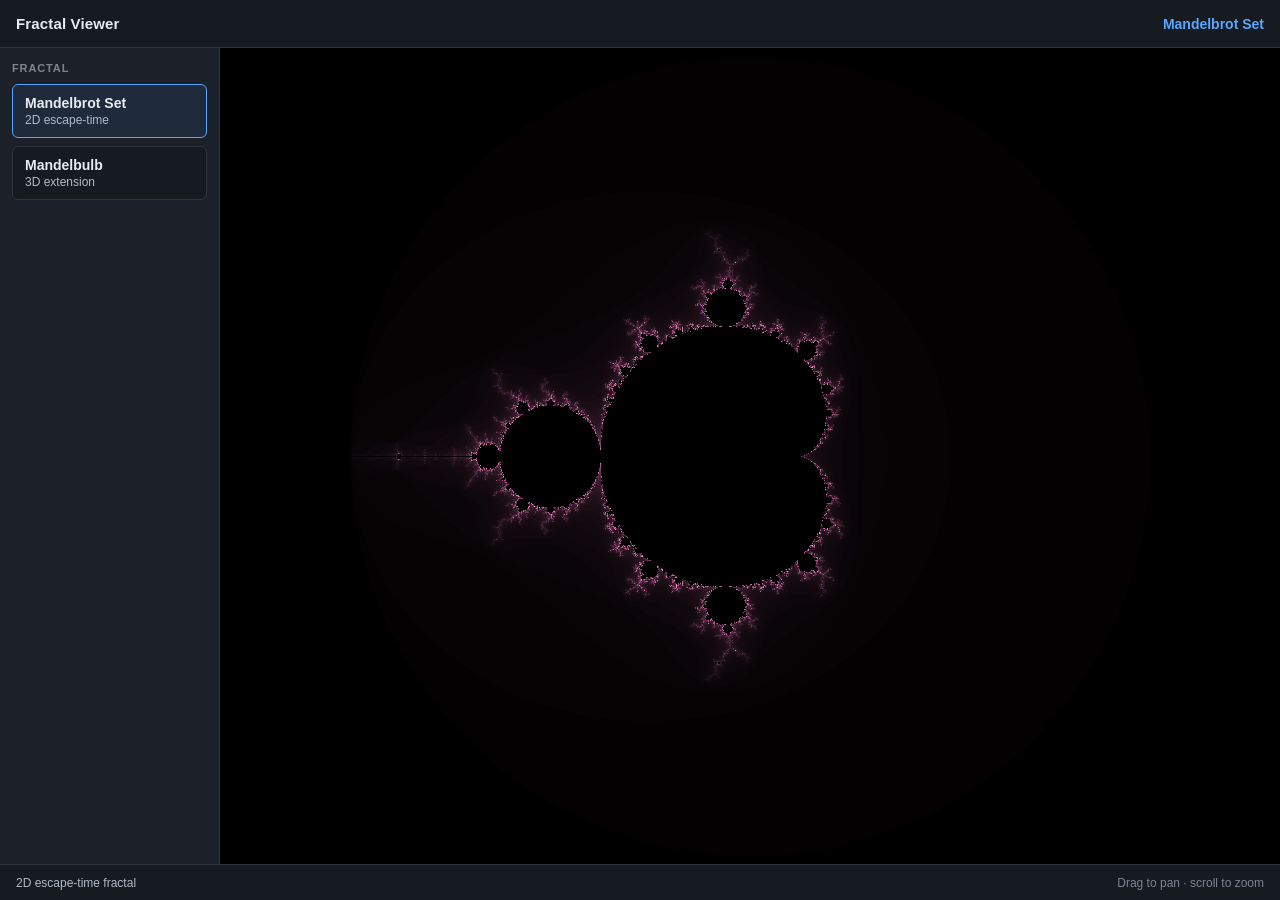
<file: index.html>
<!DOCTYPE html>
<html lang="en">
<head>
    <meta charset="UTF-8">
    <meta name="viewport" content="width=device-width, initial-scale=1.0">
    <title>Fractal Viewer</title>
    <link rel="stylesheet" href="styles.css">
</head>
<body>
    <div class="shell">
        <header class="titlebar">
            <h1>Fractal Viewer</h1>
            <p id="view-title" class="view-title">Mandelbrot Set</p>
        </header>

        <aside class="sidebar">
            <p class="sidebar-label" id="selector-label">Fractal</p>
            <div class="selector" role="radiogroup" aria-labelledby="selector-label">
                <button type="button" class="choice" role="radio" id="choice-mandelbrot" data-view="mandelbrot" aria-checked="true">
                    <span class="choice-name">Mandelbrot Set</span>
                    <span class="choice-meta">2D escape-time</span>
                </button>
                <button type="button" class="choice" role="radio" id="choice-mandelbulb" data-view="mandelbulb" aria-checked="false">
                    <span class="choice-name">Mandelbulb</span>
                    <span class="choice-meta">3D extension</span>
                </button>
            </div>
        </aside>

        <main class="stage">
            <iframe id="viewport" title="Mandelbrot Set" src="fractal.html"></iframe>
        </main>

        <footer class="titlebar statusbar">
            <p id="view-blurb">2D escape-time fractal</p>
            <p id="view-hint">Drag to pan · scroll to zoom</p>
        </footer>
    </div>
    <script src="app.js"></script>
</body>
</html>
</file>
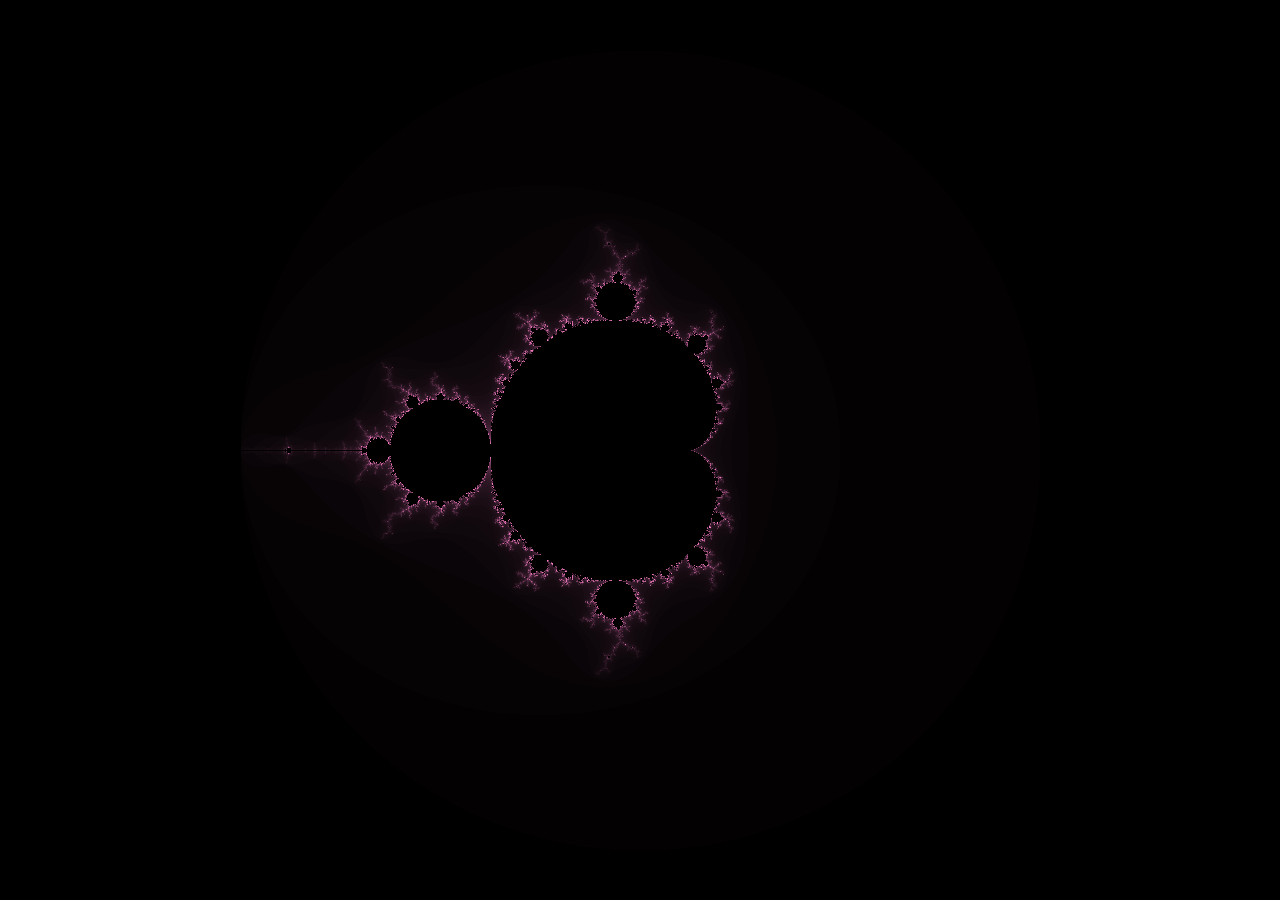
<file: fractal.html>
<!DOCTYPE html>
<html lang="en">
<head>
    <meta charset="UTF-8">
    <meta name="viewport" content="width=device-width, initial-scale=1.0">
    <title>Mandelbrot Set</title>
    <style>
        html, body {
            margin: 0;
            height: 100%;
            overflow: hidden;
            background: #000;
        }
        canvas {
            display: block;
        }
    </style>
</head>
<body>
    <canvas id="canvas"></canvas>
    <script>
        const canvas = document.getElementById('canvas');
        const ctx = canvas.getContext('2d');
        canvas.width = window.innerWidth;
        canvas.height = window.innerHeight;

        // Zoom and pan state
        let zoom = 200;
        let centerX = 0;
        let centerY = 0;
        let isDragging = false;
        let lastMouseX = 0;
        let lastMouseY = 0;

        // Mandelbrot set fractal
        function drawMandelbrot() {
            const width = canvas.width;
            const height = canvas.height;
            const imageData = ctx.createImageData(width, height);
            const data = imageData.data;

            const maxIterations = 100;

            for (let x = 0; x < width; x++) {
                for (let y = 0; y < height; y++) {
                    const zx = (x - width / 2) / zoom + centerX;
                    const zy = (y - height / 2) / zoom + centerY;
                    
                    let cx = zx;
                    let cy = zy;
                    let iterations = 0;

                    while (cx * cx + cy * cy < 4 && iterations < maxIterations) {
                        const tmp = cx * cx - cy * cy + zx;
                        cy = 2 * cx * cy + zy;
                        cx = tmp;
                        iterations++;
                    }

                    const pixelIndex = (y * width + x) * 4;
                    const color = iterations === maxIterations ? 0 : (iterations * 255) / maxIterations;
                    
                    data[pixelIndex] = color;     // Red
                    data[pixelIndex + 1] = color * 0.5; // Green
                    data[pixelIndex + 2] = color * 0.8; // Blue
                    data[pixelIndex + 3] = 255;   // Alpha
                }
            }

            ctx.putImageData(imageData, 0, 0);
        }

        // Mouse wheel zoom
        canvas.addEventListener('wheel', (e) => {
            e.preventDefault();
            const zoomFactor = e.deltaY > 0 ? 1.1 : 0.9;
            zoom *= zoomFactor;
            
            // Zoom towards mouse position
            const rect = canvas.getBoundingClientRect();
            const mouseX = e.clientX - rect.left;
            const mouseY = e.clientY - rect.top;
            
            const worldX = (mouseX - canvas.width / 2) / zoom + centerX;
            const worldY = (mouseY - canvas.height / 2) / zoom + centerY;
            
            zoom *= zoomFactor;
            
            centerX = worldX - (mouseX - canvas.width / 2) / zoom;
            centerY = worldY - (mouseY - canvas.height / 2) / zoom;
            
            drawMandelbrot();
        });

        // Mouse drag panning
        canvas.addEventListener('mousedown', (e) => {
            isDragging = true;
            lastMouseX = e.clientX;
            lastMouseY = e.clientY;
        });

        canvas.addEventListener('mousemove', (e) => {
            if (isDragging) {
                const deltaX = e.clientX - lastMouseX;
                const deltaY = e.clientY - lastMouseY;
                
                centerX -= deltaX / zoom;
                centerY -= deltaY / zoom;
                
                lastMouseX = e.clientX;
                lastMouseY = e.clientY;
                
                drawMandelbrot();
            }
        });

        canvas.addEventListener('mouseup', () => {
            isDragging = false;
        });

        canvas.addEventListener('mouseleave', () => {
            isDragging = false;
        });

        function resizeCanvas() {
            canvas.width = window.innerWidth;
            canvas.height = window.innerHeight;
            drawMandelbrot();
        }

        window.addEventListener('resize', resizeCanvas);
        resizeCanvas();
    </script>
</body>
</html>
</file>
<file: styles.css>
:root {
    --bg: #0d1117;
    --bar: #161b22;
    --panel: #1c2129;
    --text: #e6edf3;
    --secondary: #b1bac4;
    --muted: #7d8590;
    --accent: #58a6ff;
    --border: #30363d;
    --titlebar-h: 48px;
    --statusbar-h: 36px;
    --sidebar-w: 220px;
}

* {
    box-sizing: border-box;
}

html, body {
    margin: 0;
    height: 100%;
    background: var(--bg);
    color: var(--text);
    font-family: -apple-system, BlinkMacSystemFont, "Segoe UI", Helvetica, Arial, sans-serif;
}

.shell {
    display: grid;
    grid-template-columns: var(--sidebar-w) minmax(0, 1fr);
    grid-template-rows: var(--titlebar-h) minmax(0, 1fr) var(--statusbar-h);
    height: 100vh;
    height: 100dvh;
}

.titlebar {
    grid-column: 1 / -1;
    display: flex;
    align-items: center;
    justify-content: space-between;
    gap: 16px;
    padding: 0 16px;
    background: var(--bar);
    border-bottom: 1px solid var(--border);
}

.titlebar h1 {
    margin: 0;
    font-size: 15px;
    font-weight: 600;
    letter-spacing: 0.01em;
}

.view-title {
    margin: 0;
    color: var(--accent);
    font-size: 14px;
    font-weight: 600;
}

.sidebar {
    grid-row: 2;
    display: flex;
    flex-direction: column;
    gap: 10px;
    padding: 14px 12px;
    background: var(--panel);
    border-right: 1px solid var(--border);
    overflow: auto;
}

.sidebar-label {
    margin: 0;
    color: var(--muted);
    font-size: 11px;
    font-weight: 600;
    letter-spacing: 0.08em;
    text-transform: uppercase;
}

.selector {
    display: flex;
    flex-direction: column;
    gap: 8px;
}

.choice {
    display: flex;
    flex-direction: column;
    align-items: flex-start;
    gap: 2px;
    width: 100%;
    padding: 10px 12px;
    border: 1px solid var(--border);
    border-radius: 6px;
    background: var(--bar);
    color: var(--text);
    text-align: left;
    cursor: pointer;
}

.choice:hover {
    border-color: #484f58;
}

.choice[aria-checked="true"] {
    border-color: var(--accent);
    background: #1f2a3a;
}

.choice:focus-visible {
    outline: 2px solid var(--accent);
    outline-offset: 2px;
}

.choice-name {
    font-size: 14px;
    font-weight: 600;
}

.choice-meta {
    color: var(--secondary);
    font-size: 12px;
}

.stage {
    grid-row: 2;
    min-width: 0;
    min-height: 0;
    background: #000;
}

.stage iframe {
    display: block;
    width: 100%;
    height: 100%;
    border: 0;
    background: #000;
}

.statusbar {
    border-bottom: 0;
    border-top: 1px solid var(--border);
    color: var(--secondary);
    font-size: 12px;
}

.statusbar p {
    margin: 0;
}

#view-hint {
    color: var(--muted);
}

@media (max-width: 720px) {
    .shell {
        grid-template-columns: 1fr;
        grid-template-rows: var(--titlebar-h) auto minmax(0, 1fr) var(--statusbar-h);
    }

    .sidebar,
    .stage {
        grid-row: auto;
    }

    .sidebar {
        border-right: 0;
        border-bottom: 1px solid var(--border);
    }

    .selector {
        flex-direction: row;
    }

    .choice {
        flex: 1;
    }

    .statusbar {
        align-items: flex-start;
        flex-direction: column;
        justify-content: center;
        gap: 0;
        height: auto;
        min-height: var(--statusbar-h);
        padding-top: 6px;
        padding-bottom: 6px;
    }
}
</file>
